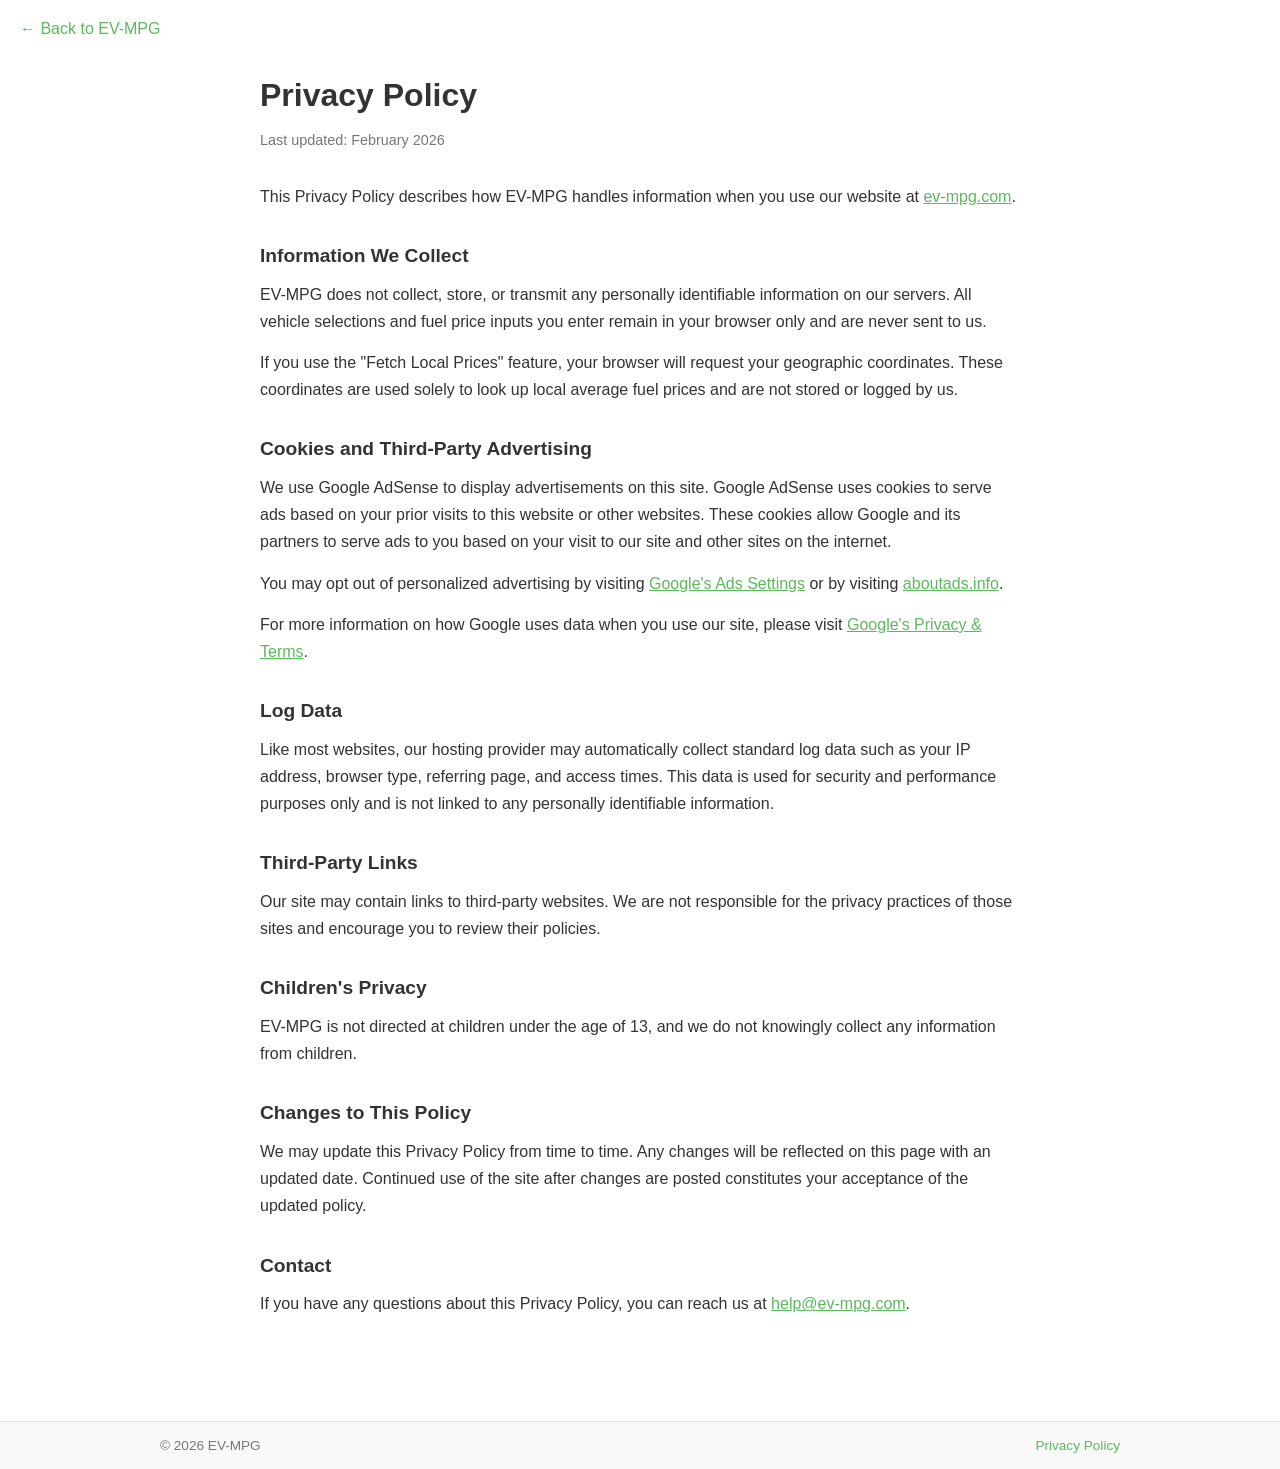
<file: privacy-policy.html>
<!DOCTYPE html>
<html lang="en">
<head>
    <meta charset="UTF-8">
    <meta name="viewport" content="width=device-width, initial-scale=1.0">
    <title>Privacy Policy | EV-MPG</title>
    <link rel="canonical" href="https://ev-mpg.com/privacy-policy.html">
    <link rel="stylesheet" href="styles.css">
    <script async src="https://pagead2.googlesyndication.com/pagead/js/adsbygoogle.js?client=ca-pub-3169574573261516"
         crossorigin="anonymous"></script>
    <style>
        .policy-container {
            max-width: 800px;
            margin: 30px auto;
            padding: 0 20px 60px;
            font-family: Arial, sans-serif;
            color: #333;
            line-height: 1.7;
        }
        .policy-container h1 {
            font-size: 2em;
            margin-bottom: 6px;
        }
        .policy-container .last-updated {
            color: #777;
            font-size: 0.9em;
            margin-bottom: 30px;
        }
        .policy-container h2 {
            font-size: 1.2em;
            margin-top: 30px;
            margin-bottom: 8px;
        }
        .policy-container p {
            margin-bottom: 14px;
        }
        .policy-container ul {
            margin: 10px 0 14px 20px;
        }
        .policy-container a {
            color: #5cb85c;
        }
        .back-link {
            display: inline-block;
            margin: 20px 20px 0;
            color: #5cb85c;
            text-decoration: none;
            font-family: Arial, sans-serif;
        }
        .back-link:hover { text-decoration: underline; }
    </style>
</head>
<body>
    <a href="/" class="back-link">&larr; Back to EV-MPG</a>

    <div class="policy-container">
        <h1>Privacy Policy</h1>
        <p class="last-updated">Last updated: February 2026</p>

        <p>This Privacy Policy describes how EV-MPG handles information when you use our website at <a href="https://ev-mpg.com">ev-mpg.com</a>.</p>

        <h2>Information We Collect</h2>
        <p>EV-MPG does not collect, store, or transmit any personally identifiable information on our servers. All vehicle selections and fuel price inputs you enter remain in your browser only and are never sent to us.</p>
        <p>If you use the "Fetch Local Prices" feature, your browser will request your geographic coordinates. These coordinates are used solely to look up local average fuel prices and are not stored or logged by us.</p>

        <h2>Cookies and Third-Party Advertising</h2>
        <p>We use Google AdSense to display advertisements on this site. Google AdSense uses cookies to serve ads based on your prior visits to this website or other websites. These cookies allow Google and its partners to serve ads to you based on your visit to our site and other sites on the internet.</p>
        <p>You may opt out of personalized advertising by visiting <a href="https://www.google.com/settings/ads" target="_blank" rel="noopener">Google's Ads Settings</a> or by visiting <a href="https://www.aboutads.info/choices/" target="_blank" rel="noopener">aboutads.info</a>.</p>
        <p>For more information on how Google uses data when you use our site, please visit <a href="https://policies.google.com/technologies/partner-sites" target="_blank" rel="noopener">Google's Privacy & Terms</a>.</p>

        <h2>Log Data</h2>
        <p>Like most websites, our hosting provider may automatically collect standard log data such as your IP address, browser type, referring page, and access times. This data is used for security and performance purposes only and is not linked to any personally identifiable information.</p>

        <h2>Third-Party Links</h2>
        <p>Our site may contain links to third-party websites. We are not responsible for the privacy practices of those sites and encourage you to review their policies.</p>

        <h2>Children's Privacy</h2>
        <p>EV-MPG is not directed at children under the age of 13, and we do not knowingly collect any information from children.</p>

        <h2>Changes to This Policy</h2>
        <p>We may update this Privacy Policy from time to time. Any changes will be reflected on this page with an updated date. Continued use of the site after changes are posted constitutes your acceptance of the updated policy.</p>

        <h2>Contact</h2>
        <p>If you have any questions about this Privacy Policy, you can reach us at <a href="mailto:help@ev-mpg.com">help@ev-mpg.com</a>.</p>
    </div>

    <footer id="site-footer">
        <div class="footer-inner">
            <span>&copy; 2026 EV-MPG</span>
            <nav class="footer-nav">
                <a href="privacy-policy.html">Privacy Policy</a>
            </nav>
        </div>
    </footer>
</body>
</html>
</file>
<file: styles.css>
/* Basic reset */
* {
    box-sizing: border-box;
    margin: 0;
    padding: 0;
}


body {
    font-family: Arial, sans-serif;
}

.modal-overlay {
    position: fixed;
    inset: 0;
    background: rgba(0, 0, 0, 0.45);
    display: flex;
    align-items: center;
    justify-content: center;
    z-index: 1000;
}

.modal-card {
    background: #fff;
    border-radius: 12px;
    padding: 32px 28px;
    max-width: 360px;
    width: 90%;
    box-shadow: 0 8px 30px rgba(0,0,0,0.2);
    text-align: center;
}

.modal-message {
    font-size: 1em;
    line-height: 1.5;
    margin-bottom: 24px;
    color: #333;
}

.modal-buttons {
    display: flex;
    flex-direction: column;
    gap: 10px;
}

.modal-btn {
    padding: 11px 16px;
    border: none;
    border-radius: 8px;
    font-size: 0.95em;
    cursor: pointer;
    width: 100%;
    display: block;
    margin: 0;
}

.modal-btn-primary {
    background-color: #5cb85c;
    color: white;
}

.modal-btn-primary:hover {
    background-color: #4cae4c;
}

.modal-btn-secondary {
    background-color: #e9e9e9;
    color: #333;
}

.modal-btn-secondary:hover {
    background-color: #d9d9d9;
}


#topbar {
    margin: auto;
    text-align: center;
    padding-top: 0;
    background-color: #5cb85c;
    border-radius: 8px;
    width: 73%;
    margin-top: 15px;
    position: relative;
    height: 6vw;
    color: white;
}


  
.vertical-center {
margin: 0;
position: absolute;
top: 50%;
-ms-transform: translateY(-50%);
transform: translateY(-50%);
}

.box {
    border: 1px solid #ddd;
    padding: 20px;
    border-radius: 8px;
    background-color: #f9f9f9;
    margin: 0.5vw;
}

.box h1, .box h2 {
    text-align: center;
}

#ratesBox {
    grid-area: rates;
}

#usageBox {
    grid-area: usage;
}

#vehicle2Box {
    grid-area: vehicle2;
}

#noVehiclesMsg {
    position: absolute;
    top: 50%;
    left: 50%;
    transform: translate(-50%, -50%);
    margin: 0;
}

.outputBox {
    grid-area: output;
}

h2 {
    margin-bottom: 10px;
}

label {
    display: block;
    margin-top: 10px;
}

.price-input-wrapper {
    position: relative;
    display: flex;
    align-items: center;
    margin-top: 5px;
}

.price-input-wrapper::before {
    content: "$";
    position: absolute;
    left: 10px;
    color: #333;
    pointer-events: none;
    font-size: 1em;
    z-index: 1;
}

.price-input-wrapper input {
    padding-left: 22px !important;
    margin-top: 0 !important;
    font-size: 1em;
}

#vehicleCityEfficiency::-webkit-inner-spin-button,
#vehicleCityEfficiency::-webkit-outer-spin-button,
#vehicleHighwayEfficiency::-webkit-inner-spin-button,
#vehicleHighwayEfficiency::-webkit-outer-spin-button {
    -webkit-appearance: none;
    margin: 0;
}

#vehicleCityEfficiency,
#vehicleHighwayEfficiency {
    -moz-appearance: textfield;
}

input, select, button {
    margin-top: 5px;
    padding: 10px;
    width: 100%;
    display: block;
}

#output {
    display: flex;
    flex-direction: column;
    align-items: center;
}

#vehicleList li {
    border: 1px solid #269ffb;
    padding: 10px;
    margin: 10px 0;
    background-color: #f0f0f0;
    list-style-type: none;
}

#vehicle2Box {
    position: relative;
}


#vehicleList li {
    display: flex;
    align-items: center;
    justify-content: space-between;
}

#vehicleList li span {
    flex: 1;
}

.mpg-badge {
    padding: 6px 12px;
    border-radius: 6px;
    font-weight: bold;
    font-size: 0.9em;
    text-align: center;
    min-width: 80px;
    margin: 0 8px;
    white-space: nowrap;
}

.mpg-badge.gas {
    background-color: #e0e0e0;
    color: #333;
}

.mpg-badge.electric {
    background-color: #c8f5c8;
    color: #000000;
}

.badge-sub {
    font-size: 0.75em;
    font-weight: normal;
    opacity: 0.8;
    margin-top: 2px;
}

.list-legend {
    position: relative;
    height: 22px;
    border-top: 2px solid #bbb;
    margin-top: 10px;
}

.list-legend-tick {
    position: absolute;
    transform: translateX(-50%);
    text-align: center;
}

.list-legend-line {
    width: 1px;
    height: 6px;
    background: #999;
    margin: 0 auto;
}

.list-legend-val {
    font-size: 0.72em;
    color: #555;
    white-space: nowrap;
}

.list-legend-label {
    font-size: 0.72em;
    color: #888;
    text-align: right;
    margin-top: 2px;
}

.list-action-btn {
    width: auto;
    padding: 4px 10px;
    margin: 0 0 0 6px;
    display: inline-block;
    font-size: 0.85em;
    cursor: pointer;
    border: none;
    border-radius: 6px;
}

.edit-btn {
    background-color: #f0a500;
    color: white;
}

.remove-btn {
    background-color: #e74c3c;
    color: white;
}

#addVehicleButton {
    background-color: #5cb85c;
    color: white;
    border: none;
    border-radius: 8px;
    cursor: pointer;
}

#autofillPricesBtn {
    background-color: #5cb85c;
    color: white;
    border: none;
    border-radius: 8px;
    cursor: pointer;
    font-size: 0.9em;
}

#autofillPricesBtn:disabled {
    background-color: #aaa;
    cursor: not-allowed;
}

#logo {
    width: 12vh;
    height: 12vh;
    border-radius: 15%;
    margin-right: 2vw;
}

/* Tab Styles */
.tab-container {
    width: 100%;
    display: flex;
    margin-top: 10px;
}

.tab {
    cursor: pointer;
    padding: 10px;
    border: 1px solid #ccc;
    display: inline-block;
    background-color: #f9f9f9;
    width: 50%;
    text-align: center;
    border-radius: 8px 8px 0 0;
    margin-bottom: -1px;
}

.tab:first-child {
    border-right: none;
}

.active-tab {
    background-color: #e9e9e9;
    font-weight: bold;
    border-bottom-color: #e9e9e9;
}
.content-box {
    border: 1px solid #ccc;
    padding: 10px;
    border-radius: 0 0 8px 8px;
}
.hidden {
    display: none;
}

.efficiency-inputs {
    display: flex;
    gap: 8px;
    margin-bottom: 4px;
}

.efficiency-input-group {
    flex: 1;
    display: flex;
    flex-direction: column;
    min-width: 0;
}

.efficiency-input-group label {
    text-align: center;
    margin-bottom: 2px;
    font-size: 0.9em;
}

.efficiency-input-group input {
    width: 100%;
    box-sizing: border-box;
}

.efficiency-row {
    display: flex;
    gap: 8px;
    margin-bottom: 4px;
}

.efficiency-cell {
    flex: 1;
    display: flex;
    flex-direction: column;
}

.efficiency-cell label {
    text-align: center;
    margin-bottom: 2px;
}

@media (min-width: 900px) {

    #container {
        max-width: 75vw;
        margin: auto;
        padding: 20px;
        display: grid;
        grid-template-columns: 1fr 1fr 1fr;
        grid-template-areas:
            "vehicle rates usage"
            "bottom  bottom bottom";
    }

    #vehicleBox {
        grid-area: vehicle;
    }

    #ratesBox {
        grid-area: rates;
    }

    #usageBox {
        grid-area: usage;
    }

    #bottomRow {
        grid-area: bottom;
        display: flex;
        gap: 1vw;
        align-items: stretch;
    }

    #vehicle2Box {
        flex: 1;
    }

    #lineChart {
        flex: 1;
    }
}

.info-icon {
    display: inline-block;
    margin-left: 5px;
    color: rgb(0, 0, 0);
    cursor: pointer;
    margin-top: 5px;
    margin-left: 0px;
  }
  
  .tooltip {
    display: none;
    font-size: 0.8em;
    color: #666;
    font-style: italic;
    margin-top: 3px;
  }
  
  /* Position the tooltip text - see examples below! */
  .input-field {
    position: relative;
  }
  

.fuel-prices-row {
    display: flex;
    gap: 8px;
    margin-top: 8px;
}

.fuel-prices-cell {
    flex: 1;
    border: 1px solid #ccc;
    border-radius: 8px;
    padding: 8px 10px;
    background-color: #f9f9f9;
}

.fuel-prices-header {
    text-align: center;
    font-weight: bold;
    font-size: 0.95em;
    margin-bottom: 4px;
}

.slider-box {
    border: 1px solid #ccc;
    border-radius: 8px;
    padding: 6px 12px;
    margin-top: 6px;
    background-color: #f0f4f8;
}

.slider-title {
    display: block;
    text-align: center;
    font-weight: bold;
    margin-bottom: 4px;
}

.drive-mix-control {
    display: flex;
    align-items: center;
    gap: 8px;
    margin-top: 5px;
}

.drive-mix-control input[type="range"] {
    flex: 1;
    width: auto;
    display: inline;
    padding: 0;
    margin: 0;
    cursor: pointer;
}

.slider-box > input[type="range"] {
    display: block;
    width: 100%;
    padding: 0;
    margin: 5px 0 0 0;
    cursor: pointer;
}

input[type="range"] {
    accent-color: #5cb85c;
}

.mix-label {
    white-space: nowrap;
    font-size: 0.85em;
    color: #444;
}

.mix-pct-label {
    text-align: center;
    font-size: 0.85em;
    color: #555;
    margin-top: 4px;
}

/* Content / FAQ Section */
#content-section {
    max-width: 75vw;
    margin: 20px auto 0;
    padding: 0 20px;
}

.content-inner {
    display: flex;
    flex-direction: column;
    gap: 0;
}

.content-block {
    border-top: 1px solid #ddd;
    padding: 30px 0;
    color: #333;
    line-height: 1.7;
}

.content-block h2 {
    font-size: 1.3em;
    margin-bottom: 12px;
    color: #222;
    text-align: left;
}

.content-block p {
    margin-bottom: 12px;
}

.how-it-works-steps {
    margin: 10px 0 0 20px;
}

.how-it-works-steps li {
    margin-bottom: 8px;
}

.faq-item {
    border: 1px solid #ddd;
    border-radius: 6px;
    margin-bottom: 8px;
    background-color: #fff;
    overflow: hidden;
}

.faq-item summary {
    padding: 12px 16px;
    font-weight: bold;
    font-size: 1em;
    color: #333;
    cursor: pointer;
    list-style: none;
    display: flex;
    justify-content: space-between;
    align-items: center;
    user-select: none;
}

.faq-item summary::-webkit-details-marker {
    display: none;
}

.faq-item summary::after {
    content: '+';
    font-size: 1.2em;
    color: #5cb85c;
    font-weight: bold;
    flex-shrink: 0;
}

.faq-item[open] summary::after {
    content: '−';
}

.faq-item[open] summary {
    border-bottom: 1px solid #ddd;
}

.faq-item p {
    padding: 12px 16px;
    margin: 0;
    color: #555;
}

/* Footer */
#site-footer {
    margin-top: 20px;
    border-top: 1px solid #ddd;
    padding: 16px 20px;
    background-color: #f9f9f9;
}

.footer-inner {
    max-width: 75vw;
    margin: 0 auto;
    display: flex;
    justify-content: space-between;
    align-items: center;
    font-size: 0.85em;
    color: #777;
}

.footer-nav {
    display: flex;
    gap: 16px;
}

.footer-nav a {
    color: #5cb85c;
    text-decoration: none;
}

.footer-nav a:hover {
    text-decoration: underline;
}

@media (max-width: 899px) {
    #content-section {
        max-width: 95vw;
    }

    .footer-inner {
        max-width: 95vw;
    }
}

@media (max-width: 899px) {
    #topbar {
        height: auto;
        padding: 15px;
        width: 95%;
        flex-direction: column;
        align-items: flex-start;
    }

    #topbar .vertical-center {
        position: static;
        transform: none;
        margin: 5px 0;
    }

    #topbar h1 {
        margin-left: 0 !important;
        font-size: 8vw !important;
    }

    #topbar p {
        margin-left: 0 !important;
        font-size: 3.5vw !important;
        width: 100% !important;
    }

    #topbar img {
        margin-left: 0 !important;
        width: 15vw !important;
        height: 15vw !important;
    }

    #container {
        width: 95%;
        margin: auto;
        padding: 10px;
        display: flex;
        flex-direction: column;
    }

    #bottomRow {
        display: flex;
        flex-direction: column;
    }

    #vehicleBox {
        min-height: 10em;
    }

    #vehicleList li {
        min-height: 4em;
        flex-wrap: wrap;
        align-content: center;
    }
}
</file>
